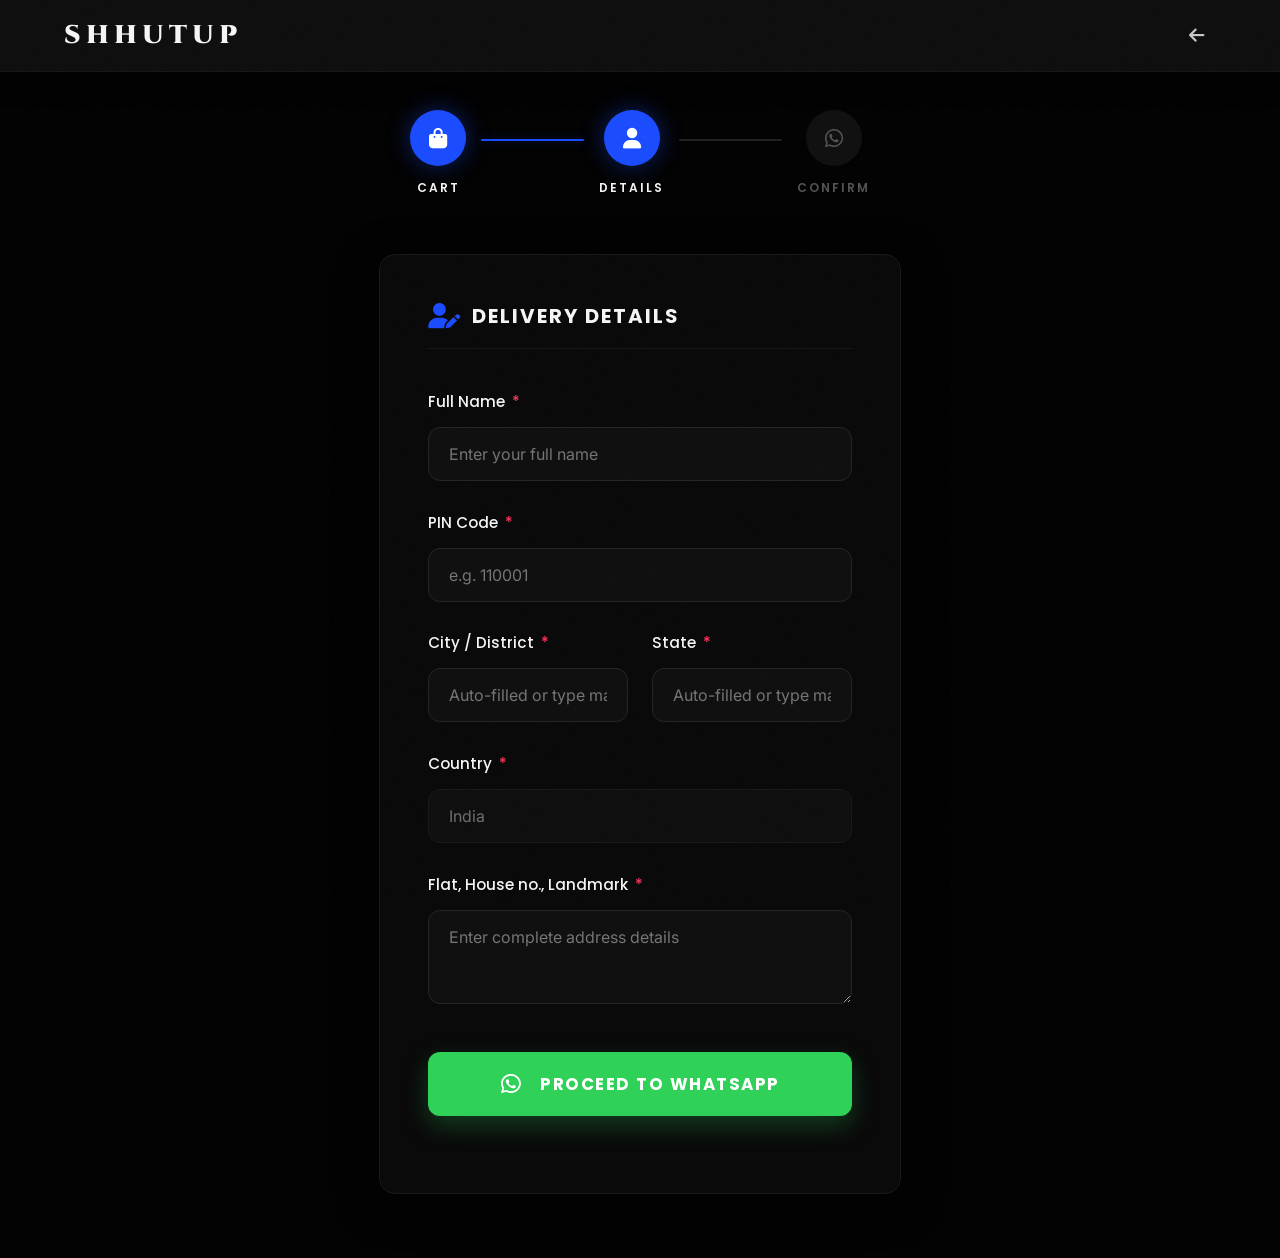
<file: checkout.html>
<!DOCTYPE html>
<html lang="en">
<head>
    <meta charset="UTF-8">
    <meta name="viewport" content="width=device-width, initial-scale=1.0">
    <title>SHHUTUP™ | Delivery Details</title>
    <link href="https://fonts.googleapis.com/css2?family=Cinzel:wght@500;700;900&family=Inter:wght@300;400;500&family=Montserrat:wght@600;700;800&family=Poppins:wght@400;500;600;700&display=swap" rel="stylesheet">
    <link rel="stylesheet" href="https://cdnjs.cloudflare.com/ajax/libs/font-awesome/6.4.0/css/all.min.css">
    <link rel="stylesheet" href="css/style.css">
    <style>
        /* Full Screen & Clean Body */
        body { background: var(--bg-main); color: var(--text-primary); }

        /* Premium 3-Step Progress Bar */
        .checkout-progress {
            display: flex;
            align-items: center;
            justify-content: center;
            gap: 15px;
            padding: 110px 20px 40px;
            max-width: 500px;
            margin: 0 auto;
        }

        .step {
            display: flex;
            flex-direction: column;
            align-items: center;
            gap: 12px;
            position: relative;
            z-index: 1;
        }

        .step-icon {
            width: 56px;
            height: 56px;
            border-radius: 50%;
            background: #111; /* Inactive Dark */
            display: flex;
            justify-content: center;
            align-items: center;
            font-size: 1.3rem;
            color: #555;
            transition: all 0.4s var(--ease-out-expo);
        }

        /* Active & Completed States */
        .step.active .step-icon, .step.completed .step-icon {
            background: var(--luxury-blue);
            color: #fff;
            box-shadow: 0 0 25px rgba(27, 77, 255, 0.4);
        }

        .step-label {
            font-family: var(--font-product);
            font-size: 0.75rem;
            font-weight: 600;
            letter-spacing: 2px;
            text-transform: uppercase;
            color: #555;
        }

        .step.active .step-label, .step.completed .step-label {
            color: var(--text-primary);
        }

        /* Connecting Lines */
        .step-line {
            flex: 1;
            height: 2px;
            background: #222;
            margin-bottom: 28px; /* Alignment fix for labels */
            position: relative;
            border-radius: 2px;
        }

        .step-line.active {
            background: var(--luxury-blue);
            box-shadow: 0 0 10px rgba(27, 77, 255, 0.4);
        }

               /* Full Screen Form Container */
        .checkout-section {
            padding: 0 clamp(1.5rem, 5vw, 5%) 4rem;
            max-width: 650px; /* PC के लिए थोड़ी कम चौड़ाई ताकि ज्यादा प्रीमियम लगे */
            margin: 0 auto;
        }

        .checkout-box {
            background: transparent; 
            border: none;
            box-shadow: none;
            padding: 0;
            border-radius: 16px;
            transition: all 0.3s ease;
        }

        /* PC (Desktop) Specific Styling */
        @media (min-width: 768px) {
            .checkout-section {
                padding-top: 1rem;
            }
            .checkout-box {
                background: #0a0a0a; /* PC पर हल्का डार्क कार्ड लुक */
                border: 1px solid #1a1a1a;
                box-shadow: 0 10px 40px rgba(0,0,0,0.5);
                padding: 3rem;
            }
        }


        /* Delivery Details Header */
        .form-header {
            display: flex;
            align-items: center;
            gap: 12px;
            margin-bottom: 2.5rem;
            border-bottom: 1px solid var(--border-color);
            padding-bottom: 1.2rem;
        }

        .form-header i {
            color: var(--luxury-blue);
            font-size: 1.6rem;
        }

        .form-header h2 {
            font-family: var(--font-product);
            font-size: 1.25rem;
            font-weight: 700;
            letter-spacing: 2px;
            margin: 0;
            color: var(--text-primary);
        }

        /* Input Fields Premium Styling */
        .form-group { margin-bottom: 1.8rem; position: relative; }
        
        .form-group label {
            display: block;
            font-family: var(--font-product);
            font-size: 0.95rem;
            color: var(--text-primary);
            margin-bottom: 12px;
            font-weight: 500;
        }

        .form-group label span {
            color: var(--danger); /* Red Asterisk */
            margin-left: 3px;
        }

        .form-control {
            width: 100%;
            background: #101010; /* Premium Dark Background */
            border: 1px solid #262626;
            color: #fff;
            padding: 16px 20px;
            border-radius: 12px;
            font-family: var(--font-body);
            font-size: 1rem;
            outline: none;
            transition: all 0.3s ease;
        }

        .form-control:focus {
            border-color: var(--luxury-blue);
            background: #141414;
            box-shadow: 0 0 0 3px rgba(27, 77, 255, 0.1);
        }

        .form-control:read-only {
            background: rgba(255,255,255,0.02);
            color: var(--text-dim);
            cursor: not-allowed;
            border-color: #1a1a1a;
        }

        .form-row { display: grid; grid-template-columns: 1fr 1fr; gap: 1.5rem; }
        
        /* API Messages */
        .api-loader { position: absolute; right: 20px; top: 52px; color: var(--luxury-blue); display: none; }
        .api-status { font-size: 0.8rem; margin-top: 10px; display: block; font-weight: 500;}
        .text-success { color: var(--success); }
        .text-danger { color: var(--danger); }
        .text-muted { color: var(--text-muted); }

        /* Mobile Optimizations */
        @media(max-width: 600px) { 
            .form-row { grid-template-columns: 1fr; gap: 0; }
            .checkout-progress { padding: 90px 10px 30px; gap: 8px;}
            .step-icon { width: 48px; height: 48px; font-size: 1.1rem;}
            .step-label { font-size: 0.65rem; }
            .checkout-section { padding: 0 1.2rem 4rem; }
        }
    </style>
</head>
<body>
    <nav class="navbar scrolled">
        <div class="nav-container">
            <a href="index.html" class="nav-logo">SHHUTUP</a>
            <button class="nav-btn" onclick="window.history.back()"><i class="fa-solid fa-arrow-left"></i></button>
        </div>
    </nav>

    <div class="checkout-progress">
        <div class="step completed">
            <div class="step-icon"><i class="fa-solid fa-bag-shopping"></i></div>
            <span class="step-label">CART</span>
        </div>
        
        <div class="step-line active"></div>
        
        <div class="step active">
            <div class="step-icon"><i class="fa-solid fa-user"></i></div>
            <span class="step-label">DETAILS</span>
        </div>
        
        <div class="step-line"></div>
        
        <div class="step">
            <div class="step-icon"><i class="fa-brands fa-whatsapp"></i></div>
            <span class="step-label">CONFIRM</span>
        </div>
    </div>

    <section class="checkout-section">
        <div class="checkout-box">
            
            <div class="form-header">
                <i class="fa-solid fa-user-pen"></i>
                <h2>DELIVERY DETAILS</h2>
            </div>

            <form id="checkout-form">
                <div class="form-group">
                    <label>Full Name <span>*</span></label>
                    <input type="text" id="c-name" class="form-control" required placeholder="Enter your full name">
                </div>
                
                <div class="form-group">
                    <label>PIN Code <span>*</span></label>
                    <input type="number" id="c-pincode" class="form-control" required placeholder="e.g. 110001">
                    <i class="fa-solid fa-circle-notch fa-spin api-loader" id="pin-loader"></i>
                    <span id="pin-msg" class="api-status"></span>
                </div>

                <div class="form-row">
                    <div class="form-group">
                        <label>City / District <span>*</span></label>
                        <input type="text" id="c-city" class="form-control" required placeholder="Auto-filled or type manually">
                    </div>
                    <div class="form-group">
                        <label>State <span>*</span></label>
                        <input type="text" id="c-state" class="form-control" required placeholder="Auto-filled or type manually">
                    </div>
                </div>

                <div class="form-group">
                    <label>Country <span>*</span></label>
                    <input type="text" id="c-country" class="form-control" value="India" required readonly>
                </div>

                <div class="form-group">
                    <label>Flat, House no., Landmark <span>*</span></label>
                    <textarea id="c-address" class="form-control" rows="3" required placeholder="Enter complete address details"></textarea>
                </div>

                <div class="form-group" style="margin-top: 2.5rem;">
                    <button type="submit" class="btn btn-whatsapp btn-block" style="padding: 1.2rem; font-size: 1.05rem; border-radius: 12px; box-shadow: 0 10px 25px rgba(48, 209, 88, 0.25);">
                        <i class="fa-brands fa-whatsapp" style="font-size: 1.4rem; margin-right: 8px;"></i> PROCEED TO WHATSAPP
                    </button>
                </div>
            </form>
        </div>
    </section>

    <script src="js/checkout.js"></script>
</body>
</html>
</file>
<file: css/style.css>
/* 
   =========================================
   SHHUTUP™ LUXURY WATCHES — PREMIUM STYLESHEET
   Apple-Level Design System v2.0
   =========================================
*/

/* --- CSS CUSTOM PROPERTIES (Premium Design Tokens) --- */
:root {
    /* Deep Dark Palette */
    --bg-main: #030303;
    --bg-sec: #0a0a0a;
    --bg-elevated: #111111;
    --card-bg: #141414;
    --card-bg-hover: #1a1a1a;
    --border-color: rgba(255, 255, 255, 0.06);
    --border-hover: rgba(255, 255, 255, 0.12);
    --border-glow: rgba(27, 77, 255, 0.25);

    /* Typography Colors */
    --text-primary: #f5f5f7;
    --text-secondary: #c7c7cc;
    --text-muted: #86868b;
    --text-dim: #6e6e73;

    /* Brand Colors */
    --luxury-blue: #1B4DFF;
    --royal-blue: #3366FF;
    --blue-glow: rgba(27, 77, 255, 0.4);
    --gold: #C9A96E;
    --gold-light: #D4B87A;
    --silver: #D1D1D6;
    --success: #30D158;
    --danger: #FF375F;
    --warm-white: #FAFAFA;

    /* Typography Stack */
    --font-heading: 'Cinzel', serif;
    --font-body: 'Inter', sans-serif;
    --font-product: 'Poppins', sans-serif;
    --font-number: 'Montserrat', sans-serif;

    /* Glassmorphism */
    --glass-bg: rgba(10, 10, 10, 0.72);
    --glass-bg-deep: rgba(5, 5, 5, 0.85);
    --glass-border: rgba(255, 255, 255, 0.04);
    --glass-border-light: rgba(255, 255, 255, 0.08);

    /* Shadows */
    --shadow-sm: 0 2px 8px rgba(0, 0, 0, 0.3);
    --shadow-md: 0 8px 32px rgba(0, 0, 0, 0.5);
    --shadow-lg: 0 16px 48px rgba(0, 0, 0, 0.6);
    --shadow-glow: 0 0 20px var(--blue-glow);
    --shadow-glow-lg: 0 0 40px var(--blue-glow);
    --shadow-gold: 0 0 20px rgba(201, 169, 110, 0.2);

    /* Transitions — Apple-caliber Easing */
    --ease-out-expo: cubic-bezier(0.16, 1, 0.3, 1);
    --ease-out-quart: cubic-bezier(0.25, 1, 0.5, 1);
    --ease-spring: cubic-bezier(0.34, 1.56, 0.64, 1);
    --ease-smooth: cubic-bezier(0.45, 0, 0.15, 1);
    --transition-fast: 0.2s var(--ease-out-quart);
    --transition-smooth: 0.5s var(--ease-out-expo);
    --transition-slow: 0.8s var(--ease-out-expo);
    --transition-spring: 0.6s var(--ease-spring);

    /* Layout */
    --max-width: 1400px;
    --section-padding: clamp(4rem, 8vw, 8rem) clamp(1.5rem, 5vw, 5%);
    --nav-height: 72px;
}

/* --- RESET & BASE --- */
*,
*::before,
*::after {
    margin: 0;
    padding: 0;
    box-sizing: border-box;
}

html {
    font-size: 16px;
    -webkit-text-size-adjust: 100%;
    scroll-behavior: smooth;
}

body {
    background-color: var(--bg-main);
    color: var(--text-primary);
    font-family: var(--font-body);
    line-height: 1.7;
    overflow-x: hidden;
    -webkit-font-smoothing: antialiased;
    -moz-osx-font-smoothing: grayscale;
    text-rendering: optimizeLegibility;
}

/* Film Grain Texture Overlay */
body::after {
    content: '';
    position: fixed;
    top: 0;
    left: 0;
    width: 100%;
    height: 100%;
    background-image: url("data:image/svg+xml,%3Csvg viewBox='0 0 256 256' xmlns='http://www.w3.org/2000/svg'%3E%3Cfilter id='noise'%3E%3CfeTurbulence type='fractalNoise' baseFrequency='0.9' numOctaves='4' stitchTiles='stitch'/%3E%3C/filter%3E%3Crect width='100%25' height='100%25' filter='url(%23noise)' opacity='0.025'/%3E%3C/svg%3E");
    pointer-events: none;
    z-index: 9998;
    opacity: 0.4;
}

/* Custom Scrollbar */
::-webkit-scrollbar {
    width: 6px;
}

::-webkit-scrollbar-track {
    background: var(--bg-main);
}

::-webkit-scrollbar-thumb {
    background: rgba(255, 255, 255, 0.1);
    border-radius: 3px;
}

::-webkit-scrollbar-thumb:hover {
    background: rgba(255, 255, 255, 0.2);
}

/* Selection */
::selection {
    background: var(--luxury-blue);
    color: #fff;
}

h1,
h2,
h3,
h4,
h5 {
    font-family: var(--font-heading);
    font-weight: 700;
    line-height: 1.15;
    letter-spacing: 0.02em;
}

a {
    text-decoration: none;
    color: inherit;
    transition: color var(--transition-fast);
}

ul {
    list-style: none;
}

img {
    max-width: 100%;
    height: auto;
    display: block;
}

button {
    cursor: pointer;
    border: none;
    background: none;
    font-family: inherit;
    outline: none;
    -webkit-tap-highlight-color: transparent;
}

.font-montserrat {
    font-family: var(--font-number);
}

/* --- UTILITIES --- */
.hidden {
    display: none !important;
}

.text-glow-blue {
    color: var(--text-primary);
    text-shadow: 0 0 20px var(--luxury-blue), 0 0 60px rgba(27, 77, 255, 0.3);
}

/* Scroll-triggered Reveal Animations */
.reveal {
    opacity: 0;
    transform: translateY(40px);
    transition: opacity 0.8s var(--ease-out-expo), transform 0.8s var(--ease-out-expo);
}

.reveal.revealed {
    opacity: 1;
    transform: translateY(0);
}

.reveal-delay-1 {
    transition-delay: 0.1s;
}

.reveal-delay-2 {
    transition-delay: 0.2s;
}

.reveal-delay-3 {
    transition-delay: 0.3s;
}

.reveal-delay-4 {
    transition-delay: 0.4s;
}

/* =========================================
   FULLSCREEN CINEMATIC PRELOADER
   ========================================= */
.preloader {
    position: fixed;
    top: 0;
    left: 0;
    width: 100%;
    height: 100vh;
    background: var(--bg-main);
    z-index: 99999;
    display: flex;
    flex-direction: column;
    justify-content: center;
    align-items: center;
    transition: clip-path 1.2s var(--ease-out-expo), opacity 0.5s ease 1s;
    clip-path: inset(0 0 0 0);
}

.preloader.done {
    clip-path: inset(0 0 100% 0);
    opacity: 0;
    pointer-events: none;
}

.preloader-content {
    text-align: center;
    position: relative;
}

.brand-logo-preload {
    font-size: clamp(2.5rem, 6vw, 4rem);
    letter-spacing: 12px;
    color: var(--text-primary);
    font-family: var(--font-heading);
    font-weight: 900;
    overflow: hidden;
}

.brand-logo-preload .char {
    display: inline-block;
    opacity: 0;
    transform: translateY(100%);
    animation: char-rise 0.6s var(--ease-out-expo) forwards;
}

.preload-counter {
    font-family: var(--font-number);
    font-size: 1rem;
    color: var(--text-dim);
    letter-spacing: 4px;
    margin-top: 2rem;
    font-weight: 300;
}

.preload-bar-track {
    width: 200px;
    height: 1px;
    background: rgba(255, 255, 255, 0.08);
    margin: 1.5rem auto 0;
    border-radius: 1px;
    overflow: hidden;
}

.preload-bar {
    width: 0;
    height: 100%;
    background: linear-gradient(90deg, var(--luxury-blue), var(--royal-blue));
    border-radius: 1px;
    transition: width 0.1s linear;
}

.tagline-preload {
    font-family: var(--font-body);
    font-size: 0.75rem;
    letter-spacing: 5px;
    color: var(--text-dim);
    text-transform: uppercase;
    margin-top: 1.5rem;
    opacity: 0;
    animation: fade-in 1s ease forwards 0.8s;
}

@keyframes char-rise {
    to {
        opacity: 1;
        transform: translateY(0);
    }
}

@keyframes fade-in {
    to {
        opacity: 1;
    }
}

/* =========================================
   RECENT ORDER TOAST (Social Proof)
   ========================================= */
.recent-order-toast {
    position: fixed;
    bottom: 100px;
    left: 24px;
    background: var(--glass-bg-deep);
    backdrop-filter: blur(20px);
    -webkit-backdrop-filter: blur(20px);
    border: 1px solid var(--glass-border-light);
    border-radius: 16px;
    padding: 14px 20px;
    display: flex;
    align-items: center;
    gap: 14px;
    z-index: 990;
    max-width: 340px;
    box-shadow: var(--shadow-md);
    transform: translateX(-120%);
    opacity: 0;
    transition: transform 0.6s var(--ease-out-expo), opacity 0.6s var(--ease-out-expo);
}

.recent-order-toast.show {
    transform: translateX(0);
    opacity: 1;
}

.toast-img-placeholder {
    font-size: 2rem;
    flex-shrink: 0;
}

.toast-info {
    flex: 1;
}

.toast-title {
    font-size: 0.7rem;
    color: var(--text-dim);
    text-transform: uppercase;
    letter-spacing: 1px;
    margin-bottom: 2px;
}

.toast-product {
    font-family: var(--font-product);
    font-weight: 600;
    font-size: 0.9rem;
    color: var(--text-primary);
}

.toast-time {
    font-size: 0.75rem;
    color: var(--text-muted);
    margin-top: 2px;
}

/* =========================================
   STICKY NAVBAR (Deep Glassmorphism)
   ========================================= */
.navbar {
    position: fixed;
    top: 0;
    width: 100%;
    height: var(--nav-height);
    z-index: 1000;
    background: #0F0F0F;
    transition: background 0.5s var(--ease-out-expo),
        box-shadow 0.5s var(--ease-out-expo),
        transform 0.4s var(--ease-out-expo);
}

.navbar.scrolled {
    background: #0F0F0F;
    backdrop-filter: blur(24px) saturate(180%);
    -webkit-backdrop-filter: blur(24px) saturate(180%);
    border-bottom: 1px solid var(--glass-border);
    box-shadow: 0 1px 30px rgba(0, 0, 0, 0.5);
}


.navbar.nav-hidden {
    transform: translateY(-100%);
}

.nav-container {
    display: flex;
    justify-content: space-between;
    align-items: center;
    max-width: var(--max-width);
    margin: 0 auto;
    padding: 0 clamp(1.5rem, 5vw, 5%);
    height: 100%;
}

.nav-logo {
    font-family: var(--font-heading);
    font-size: 1.6rem;
    font-weight: 900;
    letter-spacing: 5px;
    color: var(--text-primary);
    transition: opacity var(--transition-fast);
}

.nav-logo:hover {
    opacity: 0.7;
}

.nav-menu {
    display: flex;
    gap: 2.5rem;
    align-items: center;
}

.nav-link {
    font-size: 0.8rem;
    font-weight: 500;
    text-transform: uppercase;
    letter-spacing: 1.5px;
    color: var(--text-muted);
    position: relative;
    padding: 6px 0;
    transition: color 0.3s var(--ease-out-quart);
}

.nav-link::after {
    content: '';
    position: absolute;
    bottom: 0;
    left: 50%;
    transform: translateX(-50%) scaleX(0);
    width: 100%;
    height: 1.5px;
    background: linear-gradient(90deg, transparent, var(--luxury-blue), transparent);
    transition: transform 0.4s var(--ease-out-expo);
    transform-origin: center;
}

.nav-link:hover,
.nav-link.active {
    color: var(--text-primary);
}

.nav-link:hover::after,
.nav-link.active::after {
    transform: translateX(-50%) scaleX(1);
}

/* Hamburger Menu Button */
.hamburger-btn {
    display: none;
    flex-direction: column;
    justify-content: center;
    align-items: center;
    width: 40px;
    height: 40px;
    gap: 6px;
    cursor: pointer;
    z-index: 1002;
}

.hamburger-line {
    width: 24px;
    height: 1.5px;
    background: var(--text-primary);
    border-radius: 2px;
    transition: transform 0.4s var(--ease-out-expo), opacity 0.3s ease;
    transform-origin: center;
}

.hamburger-btn.active .hamburger-line:nth-child(1) {
    transform: translateY(7.5px) rotate(45deg);
}

.hamburger-btn.active .hamburger-line:nth-child(2) {
    opacity: 0;
    transform: scaleX(0);
}

.hamburger-btn.active .hamburger-line:nth-child(3) {
    transform: translateY(-7.5px) rotate(-45deg);
}

/* Nav Action Buttons */
.nav-actions {
    display: flex;
    gap: 0.5rem;
    align-items: center;
}

.nav-btn {
    color: var(--text-secondary);
    font-size: 1.1rem;
    position: relative;
    width: 40px;
    height: 40px;
    display: flex;
    justify-content: center;
    align-items: center;
    border-radius: 50%;
    transition: color var(--transition-fast), background var(--transition-fast);
}

.nav-btn:hover {
    color: var(--text-primary);
    background: rgba(255, 255, 255, 0.05);
}

.badge {
    position: absolute;
    top: 2px;
    right: 2px;
    background: var(--card-bg);
    border: 1px solid var(--border-color);
    color: var(--text-primary);
    font-family: var(--font-number);
    font-size: 0.65rem;
    font-weight: 600;
    width: 18px;
    height: 18px;
    border-radius: 50%;
    display: flex;
    justify-content: center;
    align-items: center;
}

.badge.bg-blue {
    background: var(--luxury-blue);
    border-color: var(--luxury-blue);
    color: #fff;
}

/* Search Overlay */
.search-overlay {
    position: absolute;
    top: 100%;
    left: 0;
    width: 100%;
    background: var(--glass-bg-deep);
    backdrop-filter: blur(20px);
    -webkit-backdrop-filter: blur(20px);
    border-bottom: 1px solid var(--glass-border);
    padding: 1.5rem clamp(1.5rem, 5vw, 5%);
    transform: translateY(-10px);
    opacity: 0;
    visibility: hidden;
    transition: transform 0.4s var(--ease-out-expo), opacity 0.4s var(--ease-out-expo), visibility 0.4s;
}

.search-overlay.active {
    transform: translateY(0);
    opacity: 1;
    visibility: visible;
}

.search-box {
    max-width: 600px;
    margin: 0 auto;
    display: flex;
    align-items: center;
    gap: 1rem;
    background: rgba(255, 255, 255, 0.04);
    border: 1px solid var(--border-color);
    border-radius: 12px;
    padding: 0 1.2rem;
    transition: border-color var(--transition-fast);
}

.search-box:focus-within {
    border-color: var(--luxury-blue);
    box-shadow: 0 0 0 3px rgba(27, 77, 255, 0.1);
}

#search-input {
    flex: 1;
    padding: 1rem 0;
    background: none;
    border: none;
    color: var(--text-primary);
    font-family: var(--font-body);
    font-size: 1rem;
    outline: none;
}

#search-input::placeholder {
    color: var(--text-dim);
    letter-spacing: 0.5px;
}

.search-close-btn {
    color: var(--text-muted);
    font-size: 1.2rem;
    padding: 8px;
    border-radius: 50%;
    transition: color var(--transition-fast), background var(--transition-fast);
}

.search-close-btn:hover {
    color: var(--text-primary);
    background: rgba(255, 255, 255, 0.05);
}

/* Mobile Menu Overlay */
.mobile-menu-overlay {
    position: fixed;
    top: 0;
    left: 0;
    width: 100%;
    height: 100vh;
    background: rgba(3, 3, 3, 0.95);
    backdrop-filter: blur(30px);
    -webkit-backdrop-filter: blur(30px);
    z-index: 999;
    display: flex;
    flex-direction: column;
    justify-content: center;
    align-items: center;
    gap: 0;
    opacity: 0;
    visibility: hidden;
    transition: opacity 0.5s var(--ease-out-expo), visibility 0.5s;
}

.mobile-menu-overlay.active {
    opacity: 1;
    visibility: visible;
}

.mobile-menu-overlay .mobile-nav-link {
    font-family: var(--font-heading);
    font-size: clamp(1.8rem, 5vw, 2.5rem);
    font-weight: 700;
    color: var(--text-secondary);
    letter-spacing: 3px;
    text-transform: uppercase;
    padding: 1rem 0;
    opacity: 0;
    transform: translateY(30px);
    transition: opacity 0.5s var(--ease-out-expo), transform 0.5s var(--ease-out-expo), color 0.3s;
}

.mobile-menu-overlay.active .mobile-nav-link {
    opacity: 1;
    transform: translateY(0);
}

.mobile-menu-overlay .mobile-nav-link:hover {
    color: var(--text-primary);
}

/* Stagger delays for mobile menu items */
.mobile-menu-overlay .mobile-nav-link:nth-child(1) {
    transition-delay: 0.05s;
}

.mobile-menu-overlay .mobile-nav-link:nth-child(2) {
    transition-delay: 0.1s;
}

.mobile-menu-overlay .mobile-nav-link:nth-child(3) {
    transition-delay: 0.15s;
}

.mobile-menu-overlay .mobile-nav-link:nth-child(4) {
    transition-delay: 0.2s;
}

.mobile-menu-overlay .mobile-nav-link:nth-child(5) {
    transition-delay: 0.25s;
}

/* =========================================
   HERO SECTION (Cinematic Parallax)
   ========================================= */
.hero-section {
    position: relative;
    min-height: 100vh;
    display: flex;
    align-items: center;
    overflow: hidden;
    padding: 0 clamp(1.5rem, 5vw, 5%);
    background: radial-gradient(ellipse at 20% 50%, rgba(27, 77, 255, 0.06) 0%, transparent 60%),
        radial-gradient(ellipse at 80% 50%, rgba(201, 169, 110, 0.03) 0%, transparent 50%),
        var(--bg-main);
}

/* Ambient Light Orbs */
.hero-section::before {
    content: '';
    position: absolute;
    top: 10%;
    left: 5%;
    width: 500px;
    height: 500px;
    background: radial-gradient(circle, rgba(27, 77, 255, 0.08) 0%, transparent 70%);
    border-radius: 50%;
    filter: blur(80px);
    animation: ambient-float 15s ease-in-out infinite alternate;
    pointer-events: none;
}

.hero-section::after {
    content: '';
    position: absolute;
    bottom: 10%;
    right: 10%;
    width: 400px;
    height: 400px;
    background: radial-gradient(circle, rgba(201, 169, 110, 0.05) 0%, transparent 70%);
    border-radius: 50%;
    filter: blur(60px);
    animation: ambient-float 12s ease-in-out infinite alternate-reverse;
    pointer-events: none;
}

@keyframes ambient-float {
    0% {
        transform: translate(0, 0) scale(1);
    }

    50% {
        transform: translate(30px, -20px) scale(1.1);
    }

    100% {
        transform: translate(-20px, 20px) scale(0.95);
    }
}

.mouse-glow {
    position: absolute;
    width: 500px;
    height: 500px;
    background: radial-gradient(circle, rgba(27, 77, 255, 0.1) 0%, transparent 70%);
    border-radius: 50%;
    pointer-events: none;
    z-index: 0;
    opacity: 0;
    transition: opacity 0.3s ease;
    will-change: transform;
}

.hero-container {
    display: flex;
    justify-content: space-between;
    align-items: center;
    max-width: var(--max-width);
    width: 100%;
    margin: 0 auto;
    position: relative;
    z-index: 1;
    gap: 4rem;
}

.hero-text-content {
    flex: 1;
    max-width: 580px;
}

.hero-sub {
    font-size: 0.8rem;
    letter-spacing: 5px;
    color: var(--gold);
    text-transform: uppercase;
    display: block;
    margin-bottom: 1.5rem;
    opacity: 0;
    transform: translateY(20px);
    animation: hero-fade-up 1s var(--ease-out-expo) forwards 0.3s;
}

.hero-heading {
    font-size: clamp(3rem, 6vw, 5rem);
    margin-bottom: 1.2rem;
    line-height: 1.05;
    letter-spacing: -0.01em;
    color: #ffffff;
    text-shadow: 0 0 10px rgba(255, 255, 255, 0.3);
    opacity: 0;
    transform: translateY(30px);

    animation: hero-fade-up 1s var(--ease-out-expo) forwards 0.5s;
}

.hero-tagline {
    font-size: clamp(1rem, 1.5vw, 1.2rem);
    color: var(--text-muted);
    margin-bottom: 2.5rem;
    font-weight: 300;
    letter-spacing: 0.5px;
    opacity: 0;
    transform: translateY(20px);
    animation: hero-fade-up 1s var(--ease-out-expo) forwards 0.7s;
}

.hero-cta-group {
    display: flex;
    gap: 1.2rem;
    margin-bottom: 3rem;
    flex-wrap: wrap;
    opacity: 0;
    transform: translateY(20px);
    animation: hero-fade-up 1s var(--ease-out-expo) forwards 0.9s;
}

@keyframes hero-fade-up {
    to {
        opacity: 1;
        transform: translateY(0);
    }
}

/* --- PREMIUM BUTTONS --- */
.btn {
    padding: 0.9rem 2.2rem;
    font-family: var(--font-product);
    font-weight: 600;
    text-transform: uppercase;
    letter-spacing: 1.5px;
    font-size: 0.82rem;
    display: inline-flex;
    align-items: center;
    justify-content: center;
    gap: 10px;
    border-radius: 8px;
    position: relative;
    overflow: hidden;
    isolation: isolate;
    transition: transform 0.4s var(--ease-out-expo),
        box-shadow 0.4s var(--ease-out-expo),
        background 0.3s ease;
}

.btn::before {
    content: '';
    position: absolute;
    inset: 0;
    background: linear-gradient(135deg, rgba(255, 255, 255, 0.1) 0%, transparent 50%);
    opacity: 0;
    transition: opacity 0.3s ease;
    z-index: -1;
}

.btn:hover::before {
    opacity: 1;
}

.btn:active {
    transform: scale(0.97) !important;
}

.btn-primary {
    background: var(--luxury-blue);
    color: #fff;
    box-shadow: 0 4px 15px rgba(27, 77, 255, 0.3);
}

.btn-primary:hover {
    transform: translateY(-2px);
    box-shadow: 0 8px 30px rgba(27, 77, 255, 0.45);
}

.btn-secondary {
    background: transparent;
    color: var(--text-primary);
    border: 1px solid var(--border-hover);
}

.btn-secondary:hover {
    border-color: var(--text-muted);
    background: rgba(255, 255, 255, 0.03);
    transform: translateY(-2px);
}

.btn-whatsapp {
    background: var(--success);
    color: #fff;
    border-radius: 8px;
    font-weight: 700;
}

.btn-whatsapp:hover {
    background: #34D85C;
    box-shadow: 0 8px 25px rgba(48, 209, 88, 0.35);
    transform: translateY(-2px);
}

.btn-block {
    width: 100%;
}

/* Live Visitor Counter */
.live-counter {
    display: inline-flex;
    align-items: center;
    gap: 10px;
    padding: 10px 20px;
    background: rgba(255, 255, 255, 0.03);
    border: 1px solid var(--border-color);
    border-radius: 100px;
    opacity: 0;
    transform: translateY(20px);
    animation: hero-fade-up 1s var(--ease-out-expo) forwards 1.1s;
}

.pulse-dot {
    width: 8px;
    height: 8px;
    background: var(--success);
    border-radius: 50%;
    position: relative;
}

.pulse-dot::after {
    content: '';
    position: absolute;
    inset: -3px;
    border-radius: 50%;
    border: 1.5px solid var(--success);
    animation: pulse-ring 2s var(--ease-out-expo) infinite;
}

@keyframes pulse-ring {
    0% {
        transform: scale(1);
        opacity: 0.6;
    }

    100% {
        transform: scale(2);
        opacity: 0;
    }
}

.counter-text {
    font-size: 0.8rem;
    color: var(--text-dim);
}

/* Hero Visual / Watch Display */
.hero-visual-content {
    flex: 1;
    position: relative;
    display: flex;
    justify-content: center;
    align-items: center;
    height: 600px;
    perspective: 1200px;
}

.aurora-glow {
    position: absolute;
    width: 400px;
    height: 400px;
    background: radial-gradient(circle,
            rgba(27, 77, 255, 0.15) 0%,
            rgba(27, 77, 255, 0.05) 40%,
            transparent 70%);
    filter: blur(50px);
    border-radius: 50%;
    animation: aurora-pulse 8s ease-in-out infinite alternate;
}

.luxury-pedestal {
    position: absolute;
    bottom: 12%;
    width: 300px;
    height: 40px;
    background: radial-gradient(ellipse at center,
            rgba(27, 77, 255, 0.85) 0%,
            transparent 75%);
    border-radius: 50%;
    transform: rotateX(75deg);
    z-index: 1;
    filter: blur(4px);
    box-shadow: 0 0 40px rgba(27, 77, 255, 0.6);
}

.floating-watch-wrapper {
    position: relative;
    z-index: 2;
    transform-style: preserve-3d;
    will-change: transform;
    animation: float-3d 6s ease-in-out infinite;
}

.floating-watch {
    max-width: 380px;
    height: auto;
    filter: drop-shadow(0 30px 40px rgba(0, 0, 0, 0.8)) drop-shadow(0 0 60px rgba(27, 77, 255, 0.1));
    transition: filter 0.5s ease;
}

.glass-tag {
    position: absolute;
    background: var(--glass-bg-deep);
    border: 1px solid var(--glass-border-light);
    backdrop-filter: blur(12px);
    -webkit-backdrop-filter: blur(12px);
    padding: 8px 18px;
    border-radius: 100px;
    font-size: 0.7rem;
    color: var(--text-secondary);
    font-weight: 500;
    letter-spacing: 1.5px;
    text-transform: uppercase;
    z-index: 3;
    box-shadow: var(--shadow-sm);
}

.tag-left {
    top: 28%;
    left: 5%;
    animation: tag-float 6s ease-in-out infinite;
}

.tag-right {
    bottom: 28%;
    right: 5%;
    animation: tag-float 5s ease-in-out infinite 1.5s;
}

@keyframes aurora-pulse {
    0% {
        transform: scale(1);
        opacity: 0.6;
    }

    100% {
        transform: scale(1.15);
        opacity: 1;
    }
}

@keyframes float-3d {

    0%,
    100% {
        transform: translateY(0);
    }

    50% {
        transform: translateY(-12px);
    }
}

@keyframes tag-float {

    0%,
    100% {
        transform: translateY(0);
    }

    50% {
        transform: translateY(-15px);
    }
}

/* =========================================
   SECTIONS COMMON
   ========================================= */
section {
    padding: var(--section-padding);
    position: relative;
}

.section-header {
    text-align: center;
    margin-bottom: clamp(2.5rem, 5vw, 4rem);
}

.section-tag {
    font-size: 0.75rem;
    letter-spacing: 4px;
    color: var(--luxury-blue);
    text-transform: uppercase;
    display: block;
    margin-bottom: 12px;
    font-weight: 500;
}

.section-title {
    font-size: clamp(1.8rem, 4vw, 2.8rem);
    text-transform: uppercase;
    letter-spacing: 2px;
    background: linear-gradient(135deg, var(--text-primary) 0%, var(--text-secondary) 100%);
    -webkit-background-clip: text;
    -webkit-text-fill-color: transparent;
    background-clip: text;
}

/* =========================================
   COLLECTION TABS
   ========================================= */
.collections-section {
    padding-bottom: 2rem;
}

.collection-tabs {
    display: flex;
    justify-content: center;
    gap: 0.8rem;
    flex-wrap: wrap;
    padding: 0 1rem;
}

.tab-btn {
    padding: 0.7rem 1.8rem;
    font-family: var(--font-product);
    font-size: 0.78rem;
    font-weight: 500;
    text-transform: uppercase;
    letter-spacing: 1px;
    color: var(--text-muted);
    background: transparent;
    border: 1px solid var(--border-color);
    border-radius: 100px;
    transition: all 0.4s var(--ease-out-expo);
}

.tab-btn:hover {
    color: var(--text-primary);
    border-color: var(--border-hover);
    background: rgba(255, 255, 255, 0.03);
}

.tab-btn.active {
    color: #fff;
    background: var(--luxury-blue);
    border-color: var(--luxury-blue);
    box-shadow: 0 4px 15px rgba(27, 77, 255, 0.3);
}

/* =========================================
   PRODUCT GRID & CARDS (Premium 3D)
   ========================================= */
.products-section {
    background: linear-gradient(180deg, var(--bg-sec) 0%, var(--bg-main) 100%);
}

.products-container {
    max-width: var(--max-width);
    margin: 0 auto;
}

.product-grid {
    display: grid;
    grid-template-columns: repeat(4, 1fr);
    gap: 1.5rem;
    max-width: var(--max-width);
    margin: 0 auto;
}

.product-card {
    background: var(--card-bg);
    border: 1px solid var(--border-color);
    border-radius: 16px;
    padding: 1.5rem;
    position: relative;
    display: flex;
    flex-direction: column;
    justify-content: space-between;
    transform-style: preserve-3d;
    transform: perspective(1000px);
    transition: transform 0.5s var(--ease-out-expo),
        border-color 0.4s ease,
        box-shadow 0.4s ease;
    overflow: hidden;
}

.product-card::before {
    content: '';
    position: absolute;
    inset: 0;
    border-radius: 16px;
    background: linear-gradient(135deg, rgba(27, 77, 255, 0.05) 0%, transparent 50%);
    opacity: 0;
    transition: opacity 0.4s ease;
    pointer-events: none;
}

.product-card:hover {
    transform: translateY(-6px);
    border-color: var(--border-glow);
    box-shadow: 0 20px 40px rgba(0, 0, 0, 0.4),
        0 0 0 1px rgba(27, 77, 255, 0.1);
}

.product-card:hover::before {
    opacity: 1;
}

.product-badge {
    position: absolute;
    top: 16px;
    left: 16px;
    background: var(--text-primary);
    color: var(--bg-main);
    font-size: 0.65rem;
    font-weight: 700;
    font-family: var(--font-product);
    padding: 4px 12px;
    border-radius: 4px;
    text-transform: uppercase;
    letter-spacing: 1px;
    z-index: 2;
}

.product-image-wrapper {
    height: 240px;
    display: flex;
    justify-content: center;
    align-items: center;
    margin-bottom: 1.2rem;
    border-radius: 10px;
    overflow: hidden;
    position: relative;
}

.product-image {
    max-width: 100%;
    max-height: 100%;
    object-fit: contain;
    transition: transform 0.6s var(--ease-out-expo);
    transform: translateZ(20px);
}

.product-card:hover .product-image {
    transform: scale(1.08) translateZ(30px);
}

.product-info {
    text-align: left;
}

.product-title {
    font-family: var(--font-product);
    font-size: 1rem;
    font-weight: 600;
    margin-bottom: 8px;
    color: var(--text-primary);
    line-height: 1.4;
    transition: color 0.3s ease;
}

.product-title:hover {
    color: var(--royal-blue);
}

.product-price-row {
    display: flex;
    align-items: center;
    gap: 8px;
    margin-bottom: 1.2rem;
    font-family: var(--font-number);
    flex-wrap: wrap;
}

.price-current {
    font-size: 1.15rem;
    font-weight: 700;
    color: var(--text-primary);
}

.price-mrp {
    font-size: 0.85rem;
    color: var(--text-dim);
    text-decoration: line-through;
}

.discount-text {
    font-size: 0.75rem;
    color: var(--success);
    font-weight: 600;
}

.product-actions {
    display: flex;
    gap: 8px;
}

.btn-add-cart {
    flex: 1;
    padding: 0.75rem;
    background: transparent;
    border: 1px solid var(--border-color);
    color: var(--text-primary);
    font-family: var(--font-product);
    text-transform: uppercase;
    font-size: 0.75rem;
    font-weight: 600;
    letter-spacing: 0.5px;
    border-radius: 8px;
    transition: all 0.3s var(--ease-out-expo);
    position: relative;
    overflow: hidden;
}

.btn-add-cart:hover {
    background: var(--text-primary);
    color: var(--bg-main);
    border-color: var(--text-primary);
}

.btn-add-cart.added {
    background: var(--success);
    border-color: var(--success);
    color: #fff;
}

.btn-quick-wishlist {
    width: 42px;
    height: 42px;
    flex-shrink: 0;
    border: 1px solid var(--border-color);
    border-radius: 8px;
    display: flex;
    justify-content: center;
    align-items: center;
    color: var(--text-dim);
    font-size: 1rem;
    transition: all 0.3s var(--ease-out-expo);
}

.btn-quick-wishlist:hover {
    color: var(--danger);
    border-color: var(--danger);
    background: rgba(255, 55, 95, 0.05);
}

.btn-quick-wishlist.active {
    color: var(--danger);
    border-color: var(--danger);
}

/* Skeleton Loading */
.product-skeleton-card {
    background: var(--card-bg);
    height: 420px;
    border: 1px solid var(--border-color);
    border-radius: 16px;
    position: relative;
    overflow: hidden;
}

.product-skeleton-card::after {
    content: '';
    position: absolute;
    inset: 0;
    background: linear-gradient(90deg, transparent, rgba(255, 255, 255, 0.03), transparent);
    transform: translateX(-100%);
    animation: shimmer 2s infinite;
}

/* =========================================
   WHY SHHUTUP SECTION (Glass Cards)
   ========================================= */
.why-section {
    background: var(--bg-main);
}

.benefits-grid {
    display: grid;
    grid-template-columns: repeat(4, 1fr);
    gap: 1.5rem;
    max-width: var(--max-width);
    margin: 0 auto;
}

.benefit-card {
    background: var(--card-bg);
    border: 1px solid var(--border-color);
    border-radius: 16px;
    padding: 2.5rem 2rem;
    text-align: center;
    transition: transform 0.5s var(--ease-out-expo),
        border-color 0.4s ease,
        box-shadow 0.4s ease;
    position: relative;
    overflow: hidden;
}

.benefit-card::before {
    content: '';
    position: absolute;
    top: 0;
    left: 0;
    right: 0;
    height: 2px;
    background: linear-gradient(90deg, transparent, var(--luxury-blue), transparent);
    opacity: 0;
    transition: opacity 0.4s ease;
}

.benefit-card:hover {
    transform: translateY(-5px);
    border-color: var(--border-glow);
    box-shadow: var(--shadow-md);
}

.benefit-card:hover::before {
    opacity: 1;
}

.benefit-icon {
    width: 60px;
    height: 60px;
    margin: 0 auto 1.5rem;
    display: flex;
    justify-content: center;
    align-items: center;
    font-size: 1.5rem;
    color: var(--luxury-blue);
    background: rgba(27, 77, 255, 0.08);
    border-radius: 16px;
    transition: transform 0.4s var(--ease-spring);
}

.benefit-card:hover .benefit-icon {
    transform: scale(1.1) rotate(-5deg);
}

.benefit-card h3 {
    font-family: var(--font-product);
    font-size: 1.1rem;
    font-weight: 600;
    margin-bottom: 0.8rem;
}

.benefit-card p {
    font-size: 0.9rem;
    color: var(--text-muted);
    line-height: 1.6;
}

/* =========================================
   LIFESTYLE GALLERY
   ========================================= */
.gallery-section {
    padding: 2rem clamp(1.5rem, 5vw, 5%);
}

.gallery-grid {
    display: grid;
    grid-template-columns: 2fr 1fr 1fr;
    gap: 1rem;
    max-width: var(--max-width);
    margin: 0 auto;
}

.gallery-item {
    position: relative;
    border-radius: 16px;
    overflow: hidden;
    height: 350px;
    cursor: pointer;
}

.gallery-item.large {
    grid-row: span 2;
    height: 100%;
    min-height: 600px;
}

.gallery-bg-placeholder {
    width: 100%;
    height: 100%;
    background-size: cover;
    background-position: center;
    transition: transform 0.8s var(--ease-out-expo);
}


.gallery-item:hover .gallery-bg-placeholder {
    transform: scale(1.05);
}

.gallery-overlay {
    position: absolute;
    inset: 0;
    background: linear-gradient(180deg, transparent 40%, rgba(3, 3, 3, 0.85) 100%);
    display: flex;
    align-items: flex-end;
    padding: 2rem;
    z-index: 1;
}

.gallery-overlay span {
    font-family: var(--font-heading);
    font-size: clamp(1rem, 2vw, 1.3rem);
    letter-spacing: 3px;
    text-transform: uppercase;
    color: var(--text-primary);
    transform: translateY(10px);
    opacity: 0.8;
    transition: transform 0.5s var(--ease-out-expo), opacity 0.5s ease;
}

.gallery-item:hover .gallery-overlay span {
    transform: translateY(0);
    opacity: 1;
}

/* =========================================
   CUSTOMER REVIEWS (Carousel)
   ========================================= */
.reviews-section {
    background: var(--bg-sec);
    overflow: hidden;
}

.reviews-container {
    display: flex;
    gap: 1.5rem;
    max-width: var(--max-width);
    margin: 0 auto;
    overflow-x: auto;
    scroll-snap-type: x mandatory;
    scrollbar-width: none;
    padding-bottom: 1rem;
    cursor: grab;
}

.reviews-container::-webkit-scrollbar {
    display: none;
}

.reviews-container:active {
    cursor: grabbing;
}

.review-card {
    flex-shrink: 0;
    width: min(400px, 85vw);
    scroll-snap-align: start;
    background: var(--card-bg);
    border: 1px solid var(--border-color);
    border-radius: 16px;
    padding: 2rem;
    transition: transform 0.4s var(--ease-out-expo), border-color 0.4s ease;
}

.review-card:hover {
    transform: translateY(-4px);
    border-color: var(--border-hover);
}

.review-stars {
    font-size: 0.9rem;
    margin-bottom: 1rem;
    letter-spacing: 2px;
}

.review-text {
    font-size: 0.95rem;
    color: var(--text-secondary);
    line-height: 1.7;
    margin-bottom: 1.5rem;
    font-style: italic;
}

.review-user {
    display: flex;
    justify-content: space-between;
    align-items: center;
    flex-wrap: wrap;
    gap: 8px;
}

.user-name {
    font-family: var(--font-product);
    font-weight: 600;
    font-size: 0.95rem;
}

.verified-badge {
    font-size: 0.75rem;
    color: var(--success);
    display: flex;
    align-items: center;
    gap: 5px;
}

/* =========================================
   FAQ ACCORDION (Smooth Transitions)
   ========================================= */
.faq-section {
    background: var(--bg-main);
}

.faq-accordion {
    max-width: 750px;
    margin: 0 auto;
    display: flex;
    flex-direction: column;
    gap: 0;
}

.faq-item {
    border-bottom: 1px solid var(--border-color);
    overflow: hidden;
}

.faq-question {
    width: 100%;
    display: flex;
    justify-content: space-between;
    align-items: center;
    padding: 1.5rem 0;
    font-family: var(--font-product);
    font-size: 1rem;
    font-weight: 500;
    color: var(--text-primary);
    text-align: left;
    transition: color 0.3s ease;
}

.faq-question:hover {
    color: var(--royal-blue);
}

.faq-question i {
    font-size: 0.8rem;
    color: var(--text-dim);
    transition: transform 0.5s var(--ease-out-expo), color 0.3s ease;
    flex-shrink: 0;
    margin-left: 1rem;
}

.faq-item.active .faq-question i {
    transform: rotate(180deg);
    color: var(--luxury-blue);
}

.faq-answer {
    max-height: 0;
    overflow: hidden;
    transition: max-height 0.5s var(--ease-out-expo),
        padding 0.5s var(--ease-out-expo),
        opacity 0.4s ease;
    opacity: 0;
}

.faq-item.active .faq-answer {
    max-height: 300px;
    opacity: 1;
    padding-bottom: 1.5rem;
}

.faq-answer p {
    color: var(--text-muted);
    font-size: 0.95rem;
    line-height: 1.7;
}

/* =========================================
   NEWSLETTER SECTION
   ========================================= */
.newsletter-section {
    background: linear-gradient(180deg, var(--bg-main) 0%, var(--bg-sec) 100%);
    text-align: center;
}

.newsletter-container {
    max-width: 550px;
    margin: 0 auto;
}

.newsletter-container h2 {
    font-size: clamp(1.5rem, 3vw, 2rem);
    margin-bottom: 0.8rem;
}

.newsletter-container p {
    color: var(--text-muted);
    font-size: 0.95rem;
    margin-bottom: 2rem;
}

.newsletter-form {
    display: flex;
    gap: 0;
    background: var(--card-bg);
    border: 1px solid var(--border-color);
    border-radius: 12px;
    padding: 5px;
    transition: border-color 0.3s ease;
}

.newsletter-form:focus-within {
    border-color: var(--luxury-blue);
    box-shadow: 0 0 0 3px rgba(27, 77, 255, 0.1);
}

.newsletter-form input {
    flex: 1;
    padding: 0.9rem 1.2rem;
    background: none;
    border: none;
    color: var(--text-primary);
    font-family: var(--font-body);
    font-size: 0.9rem;
    outline: none;
}

.newsletter-form input::placeholder {
    color: var(--text-dim);
}

.newsletter-form button {
    padding: 0.9rem 1.5rem;
    background: var(--luxury-blue);
    color: #fff;
    border: none;
    border-radius: 8px;
    font-family: var(--font-product);
    font-weight: 600;
    font-size: 0.8rem;
    letter-spacing: 1px;
    text-transform: uppercase;
    cursor: pointer;
    transition: background 0.3s ease;
    white-space: nowrap;
}

.newsletter-form button:hover {
    background: var(--royal-blue);
}

/* =========================================
   FOOTER (Premium Layout)
   ========================================= */
.footer {
    background: var(--bg-sec);
    padding: 4rem clamp(1.5rem, 5vw, 5%) 2rem;
    border-top: 1px solid var(--border-color);
}

.footer-container {
    display: grid;
    grid-template-columns: 1.5fr 1fr 1fr;
    gap: 3rem;
    max-width: var(--max-width);
    margin: 0 auto;
}

.footer-brand h2 {
    font-family: var(--font-heading);
    font-size: 1.6rem;
    letter-spacing: 4px;
    margin-bottom: 10px;
}

.footer-brand p {
    color: var(--text-muted);
    margin-bottom: 1.5rem;
    font-size: 0.9rem;
}

.social-links {
    display: flex;
    gap: 12px;
}

.social-links a {
    width: 42px;
    height: 42px;
    display: flex;
    justify-content: center;
    align-items: center;
    border: 1px solid var(--border-color);
    border-radius: 10px;
    color: var(--text-muted);
    font-size: 1.2rem;
    transition: all 0.3s var(--ease-out-expo);
}

.social-links a:hover {
    color: var(--text-primary);
    border-color: var(--border-hover);
    background: rgba(255, 255, 255, 0.03);
    transform: translateY(-3px);
}

.footer-links h3 {
    font-family: var(--font-product);
    font-size: 0.85rem;
    font-weight: 600;
    text-transform: uppercase;
    letter-spacing: 2px;
    margin-bottom: 1.5rem;
    color: var(--gold);
}

.footer-links ul li {
    margin-bottom: 0.8rem;
}

.footer-links a {
    color: var(--text-muted);
    font-size: 0.9rem;
    transition: color 0.3s ease, padding-left 0.3s var(--ease-out-expo);
}

.footer-links a:hover {
    color: var(--text-primary);
    padding-left: 5px;
}

.footer-bottom {
    text-align: center;
    padding-top: 2.5rem;
    margin-top: 2.5rem;
    border-top: 1px solid var(--border-color);
    color: var(--text-dim);
    font-size: 0.78rem;
    letter-spacing: 0.5px;
}

/* =========================================
   CART / WISHLIST DRAWER (Premium Panel)
   ========================================= */
.cart-drawer {
    position: fixed;
    top: 0;
    right: 0;
    width: 100%;
    height: 100vh;
    z-index: 10000;
    pointer-events: none;
    display: flex;
    justify-content: flex-end;
}

.cart-drawer.active {
    pointer-events: auto;
}

.cart-drawer-overlay {
    position: absolute;
    inset: 0;
    background: rgba(0, 0, 0, 0.6);
    backdrop-filter: blur(8px);
    -webkit-backdrop-filter: blur(8px);
    opacity: 0;
    transition: opacity 0.4s var(--ease-out-expo);
}

.cart-drawer.active .cart-drawer-overlay {
    opacity: 1;
}

.cart-content-panel {
    width: 440px;
    max-width: 100%;
    height: 100%;
    background: var(--bg-elevated);
    border-left: 1px solid var(--border-color);
    position: relative;
    display: flex;
    flex-direction: column;
    transform: translateX(100%);
    transition: transform 0.5s var(--ease-out-expo);
    z-index: 2;
}

.cart-drawer.active .cart-content-panel {
    transform: translateX(0);
}

.cart-header {
    padding: 1.5rem;
    border-bottom: 1px solid var(--border-color);
    display: flex;
    justify-content: space-between;
    align-items: center;
    flex-shrink: 0;
}

.cart-header h2 {
    font-family: var(--font-product);
    font-size: 0.9rem;
    letter-spacing: 2px;
    font-weight: 600;
}

.cart-close-btn {
    font-size: 1.3rem;
    color: var(--text-muted);
    width: 36px;
    height: 36px;
    display: flex;
    justify-content: center;
    align-items: center;
    border-radius: 8px;
    transition: all var(--transition-fast);
}

.cart-close-btn:hover {
    color: var(--text-primary);
    background: rgba(255, 255, 255, 0.05);
}

.cart-items-list {
    flex: 1;
    overflow-y: auto;
    padding: 1.5rem;
    scrollbar-width: thin;
    scrollbar-color: rgba(255, 255, 255, 0.1) transparent;
}

.empty-cart-message {
    text-align: center;
    color: var(--text-dim);
    font-style: italic;
    margin-top: 4rem;
    font-size: 0.95rem;
}

/* Cart Item Styling */
.cart-item {
    display: flex;
    gap: 14px;
    margin-bottom: 1.2rem;
    padding-bottom: 1.2rem;
    border-bottom: 1px solid var(--border-color);
    animation: fade-slide-in 0.4s var(--ease-out-expo);
}

@keyframes fade-slide-in {
    from {
        opacity: 0;
        transform: translateX(20px);
    }

    to {
        opacity: 1;
        transform: translateX(0);
    }
}

.cart-item-img {
    width: 70px;
    height: 70px;
    object-fit: contain;
    background: var(--bg-main);
    border-radius: 10px;
    padding: 6px;
    flex-shrink: 0;
}

.cart-item-info {
    flex: 1;
}

.cart-item-name {
    font-family: var(--font-product);
    font-size: 0.88rem;
    font-weight: 500;
    margin-bottom: 6px;
    color: var(--text-primary);
}

.cart-item-meta {
    display: flex;
    justify-content: space-between;
    align-items: center;
}

.cart-item-price {
    font-family: var(--font-number);
    color: var(--gold);
    font-weight: 600;
    font-size: 0.9rem;
}

.cart-item-actions {
    display: flex;
    align-items: center;
    gap: 8px;
}

.cart-wishlist-btn {
    color: var(--danger);
    background: none;
    border: none;
    font-size: 1rem;
    cursor: pointer;
    transition: transform 0.3s var(--ease-spring);
    padding: 4px;
}

.cart-wishlist-btn:hover {
    transform: scale(1.2);
}

.quantity-stepper {
    display: flex;
    align-items: center;
    gap: 0;
    background: var(--bg-main);
    border-radius: 8px;
    border: 1px solid var(--border-color);
    overflow: hidden;
}

.quantity-stepper button {
    width: 30px;
    height: 30px;
    color: var(--text-secondary);
    font-size: 0.9rem;
    display: flex;
    justify-content: center;
    align-items: center;
    transition: background 0.2s ease;
}

.quantity-stepper button:hover {
    background: rgba(255, 255, 255, 0.05);
}

.quantity-stepper span {
    font-family: var(--font-number);
    font-size: 0.8rem;
    min-width: 28px;
    text-align: center;
    font-weight: 600;
}

/* Cart Footer */
.cart-footer {
    padding: 1.5rem;
    background: var(--card-bg);
    border-top: 1px solid var(--border-color);
    flex-shrink: 0;
}

.cart-subtotal-row {
    display: flex;
    justify-content: space-between;
    font-size: 1.1rem;
    font-weight: 700;
    margin-bottom: 1rem;
}

.coupon-section {
    display: flex;
    gap: 8px;
    margin-bottom: 1rem;
}

.coupon-section input {
    flex: 1;
    padding: 0.7rem 1rem;
    background: var(--bg-main);
    border: 1px solid var(--border-color);
    border-radius: 8px;
    color: var(--text-primary);
    font-family: var(--font-product);
    font-size: 0.78rem;
    letter-spacing: 1px;
    outline: none;
    transition: border-color 0.3s ease;
}

.coupon-section input:focus {
    border-color: var(--luxury-blue);
}

.coupon-section input::placeholder {
    color: var(--text-dim);
}

.coupon-section button {
    padding: 0.7rem 1.2rem;
    background: rgba(255, 255, 255, 0.05);
    border: 1px solid var(--border-color);
    border-radius: 8px;
    color: var(--text-primary);
    font-family: var(--font-product);
    font-size: 0.75rem;
    font-weight: 600;
    letter-spacing: 1px;
    cursor: pointer;
    transition: all 0.3s ease;
}

.coupon-section button:hover {
    background: var(--luxury-blue);
    border-color: var(--luxury-blue);
}

.shipping-note {
    font-size: 0.78rem;
    color: var(--success);
    text-align: center;
    margin-bottom: 1rem;
    display: flex;
    align-items: center;
    justify-content: center;
    gap: 6px;
}

/* =========================================
   WHATSAPP FLOATING BUTTON (CUSTOM ICON - FIXED)
   ========================================= */
.whatsapp-floating-btn {
    position: fixed;
    bottom: 30px;
    right: 30px;
    z-index: 990;
    text-decoration: none;
    transition: transform 0.4s ease;
    /* Width और Height हटा दिया गया है ताकि बॉक्स आइकन के बराबर ही रहे */
    display: inline-block; 
}

/* वाइट बैकग्राउंड को परफेक्टली फोन के पीछे सेट करना */
.whatsapp-floating-btn::before {
    content: '';
    position: absolute;
    /* आइकन की पूंछ (tail) की वजह से इसे थोड़ा ऊपर और दाएं खिसकाया गया है */
    top: 48%; 
    left: 52%; 
    transform: translate(-50%, -50%);
    width: 56px; /* फोन के आइकन को कवर करने के लिए सटीक साइज़ */
    height: 56px;
    background: #025604;
    border-radius: 50%;
    z-index: 1;
}

.whatsapp-floating-btn i {
    font-size: 4.2rem;
    color: #025604;
    -webkit-text-stroke: 2px #ffffff;
    filter: drop-shadow(0 4px 10px rgba(0, 0, 0, 0.6));
    transition: all 0.3s ease;
    position: relative;
    z-index: 2;
}

.whatsapp-floating-btn:hover {
    transform: scale(1.1);
}

.whatsapp-floating-btn:hover i {
    filter: drop-shadow(0 4px 15px rgba(255, 255, 255, 0.4));
}



/* Back to Top Button */
.back-to-top {
    position: fixed;
    bottom: 100px;
    right: 30px;
    width: 42px;
    height: 42px;
    background: var(--glass-bg-deep);
    backdrop-filter: blur(12px);
    -webkit-backdrop-filter: blur(12px);
    border: 1px solid var(--glass-border-light);
    border-radius: 50%;
    color: var(--text-secondary);
    font-size: 1rem;
    display: flex;
    justify-content: center;
    align-items: center;
    z-index: 989;
    opacity: 0;
    visibility: hidden;
    transform: translateY(10px);
    transition: all 0.4s var(--ease-out-expo);
    cursor: pointer;
}

.back-to-top.visible {
    opacity: 1;
    visibility: visible;
    transform: translateY(0);
}

.back-to-top:hover {
    background: var(--luxury-blue);
    border-color: var(--luxury-blue);
    color: #fff;
    transform: translateY(-3px);
}

/* Mobile Sticky Bottom */
.sticky-mobile-action {
    display: none;
}

/* =========================================
   KEYFRAMES
   ========================================= */
@keyframes shimmer {
    100% {
        transform: translateX(100%);
    }
}

@keyframes pulse-glow {

    0%,
    100% {
        opacity: 1;
        text-shadow: 0 0 10px var(--luxury-blue);
    }

    50% {
        opacity: 0.5;
        text-shadow: 0 0 30px var(--royal-blue);
    }
}

@keyframes load-bar {
    0% {
        width: 0;
    }

    100% {
        width: 100%;
    }
}

@keyframes fade-up {
    from {
        opacity: 0;
        transform: translateY(30px);
    }

    to {
        opacity: 1;
        transform: translateY(0);
    }
}

/* =========================================
   PRODUCT DETAILS PAGE
   ========================================= */
.details-container {
    max-width: 1200px;
    margin: 0 auto;
    padding: 2rem clamp(1.5rem, 5vw, 5%);
}

.details-grid {
    display: grid;
    grid-template-columns: 1fr 1fr;
    gap: 4rem;
    align-items: start;
}

.details-media-container {
    display: flex;
    flex-direction: column;
    gap: 15px;
}

.details-image-box {
    background: var(--bg-sec);
    border: 1px solid var(--border-color);
    border-radius: 16px;
    padding: 0;
    display: flex;
    justify-content: center;
    align-items: center;
    width: 100%;
    height: auto;
    overflow: hidden;
}

.details-main-img {
    display: block;
    width: 100%;
    height: 100%;
    aspect-ratio: 3 / 4;
    object-fit: cover;
}

.single-view-img {
    transform: none;
}

.swiper {
    width: 100%;
    height: 100%;
}

.swiper-slide {
    display: flex;
    justify-content: center;
    align-items: center;
}

.swiper-slide img {
    width: 100%;
    aspect-ratio: 3/4;
    object-fit: cover;
}

.image-action-bar {
    display: flex;
    justify-content: flex-end;
    gap: 12px;
    padding-right: 5px;
}

.icon-action-btn {
    background: var(--card-bg);
    border: 1px solid var(--border-color);
    color: var(--text-primary);
    width: 46px;
    height: 46px;
    border-radius: 12px;
    font-size: 1.2rem;
    display: flex;
    justify-content: center;
    align-items: center;
    cursor: pointer;
    transition: all 0.3s var(--ease-out-expo);
}

.icon-action-btn:hover {
    border-color: var(--luxury-blue);
    transform: translateY(-3px);
    box-shadow: var(--shadow-glow);
}

.details-info-box {
    display: flex;
    flex-direction: column;
}

.details-title {
    font-size: clamp(1.8rem, 3vw, 2.8rem);
    margin-bottom: 1rem;
    line-height: 1.2;
}

.details-price-row {
    display: flex;
    align-items: center;
    gap: 15px;
    margin-bottom: 2rem;
    font-family: var(--font-number);
    flex-wrap: wrap;
}

.details-current-price {
    font-size: 2rem;
    font-weight: 700;
    color: var(--text-primary);
}

.details-mrp {
    font-size: 1.1rem;
    color: var(--text-dim);
    text-decoration: line-through;
}

.details-discount {
    font-size: 0.85rem;
    color: var(--success);
    font-weight: 600;
    border: 1px solid rgba(48, 209, 88, 0.3);
    padding: 3px 12px;
    border-radius: 6px;
    background: rgba(48, 209, 88, 0.05);
}

.details-divider {
    height: 1px;
    background: var(--border-color);
    margin: 2rem 0;
}

.details-description {
    color: var(--text-muted);
    font-size: 1rem;
    line-height: 1.8;
}

/* Recently Viewed */
.recent-grid {
    display: flex;
    gap: 1.5rem;
    overflow-x: auto;
    padding-bottom: 1.5rem;
    scrollbar-width: none;
}

.recent-grid::-webkit-scrollbar {
    display: none;
}

.recent-card {
    background: var(--card-bg);
    border: 1px solid var(--border-color);
    border-radius: 12px;
    min-width: calc(33.333% - 1rem);
    flex-shrink: 0;
    cursor: pointer;
    transition: transform 0.4s var(--ease-out-expo), border-color 0.4s ease;
    overflow: hidden;
}

.recent-card:hover {
    transform: translateY(-5px);
    border-color: var(--border-glow);
}

.recent-img-wrapper {
    height: 180px;
    padding: 1rem;
    background: var(--bg-sec);
    display: flex;
    justify-content: center;
    align-items: center;
    border-bottom: 1px solid var(--border-color);
}

.recent-img-wrapper img {
    width: 100%;
    height: 100%;
    object-fit: contain;
}

.recent-info {
    padding: 1rem;
    text-align: left;
}

.recent-title {
    font-size: 0.95rem;
    font-family: var(--font-product);
    margin-bottom: 5px;
    white-space: nowrap;
    overflow: hidden;
    text-overflow: ellipsis;
}

.recent-price {
    font-family: var(--font-number);
    color: var(--gold);
    font-weight: bold;
}

/* =========================================
   RESPONSIVE DESIGN
   ========================================= */
@media (max-width: 1024px) {
    .product-grid {
        grid-template-columns: repeat(2, 1fr);
        gap: 1rem;
    }

    .product-card:nth-child(3n + 1) {
        grid-column: span 2;
    }

    .benefits-grid {
        grid-template-columns: repeat(2, 1fr);
    }

    .hero-heading {
        font-size: clamp(2.5rem, 5vw, 3.5rem);
    }

    .floating-watch {
        max-width: 320px;
    }

    .gallery-grid {
        grid-template-columns: 1fr 1fr;
    }

    .gallery-item.large {
        grid-column: span 2;
        grid-row: span 1;
        height: 300px;
    }

    .gallery-item {
        height: 250px;
    }

    .footer-container {
        grid-template-columns: 1fr 1fr;
    }
}

@media (max-width: 768px) {
    :root {
        --nav-height: 64px;
    }

    .nav-menu {
        display: none;
    }

    .hamburger-btn {
        display: flex;
    }

    /* Mobile Card Fixes */
    .product-card:hover .product-image {
        transform: scale(1) translateZ(0) !important;
    }

    .product-card {
        transform-style: flat !important;
        transform: none !important;
        border-radius: 12px;
    }

    .product-card:active {
        transform: scale(0.98) !important;
        transition: transform 0.15s ease !important;
        border-color: var(--luxury-blue);
    }

    .hero-container {
        flex-direction: column;
        text-align: center;
        padding-top: calc(var(--nav-height) + 2rem);
    }

     .hero-text-content {
        max-width: 100%;
    }

    .hero-cta-group {
        display: grid;
        grid-template-columns: 1fr 1fr;
        gap: 12px;
        width: 100%;
        padding: 0 10px;
    }

    .hero-cta-group .btn {
        padding: 1rem 0.5rem;
        font-size: 0.75rem;
        width: 100%;
    }

    .hero-visual-content {

        height: 350px;
    }

    .product-grid {
        grid-template-columns: repeat(2, 1fr);
        gap: 0.8rem;
    }

    .products-section {
        padding-top: 2rem !important;
    }

    .section-header {
        margin-bottom: 1.5rem !important;
    }

    /* Bigger Single Card Fix (Mobile) */
    .product-card:nth-child(3n + 1) {
        padding: 1.2rem;
        overflow: hidden;
    }

    .product-card:nth-child(3n + 1) .product-image-wrapper {
        height: 300px;
        margin-bottom: 1.2rem;
        width: 100%;
        overflow: hidden;
        border-radius: 10px;
    }

    .product-card:nth-child(3n + 1) .product-image {
        width: 100%;
        height: 100%;
        object-fit: cover !important;
        transform: scale(1) !important;
    }

    .floating-watch {
        max-width: 250px;
    }

    .glass-tag {
        display: none !important;
    }

    .benefits-grid {
        grid-template-columns: 1fr;
    }

    .gallery-grid {
        grid-template-columns: 1fr;
    }

     .gallery-item,
    .gallery-item.large {
        grid-column: 1 / -1; 
        grid-row: span 1;
        width: 100%; 
        height: auto;
        min-height: unset; /* <-- यह सबसे जरूरी है! PC की 600px हाइट को यहाँ कैंसिल किया गया है */
        aspect-ratio: 4 / 5; 
        overflow: hidden;
    }


    .reviews-container {
        padding: 0 1rem;
    }

    .footer-container {
        grid-template-columns: 1fr;
        gap: 2rem;
        text-align: center;
    }

    .social-links {
        justify-content: center;
    }

    .whatsapp-floating-btn {
        bottom: 80px;
    }

    .back-to-top {
        bottom: 80px;
        right: 30px;
    }

    .sticky-mobile-action {
        display: block;
        position: fixed;
        bottom: 0;
        left: 0;
        width: 100%;
        background: var(--glass-bg-deep);
        backdrop-filter: blur(20px);
        -webkit-backdrop-filter: blur(20px);
        padding: 10px 16px;
        z-index: 999;
        border-top: 1px solid var(--border-color);
    }

    .sticky-mobile-action .btn {
        border-radius: 10px;
    }

      /* Product Details Mobile (Full Screen Edge-to-Edge) */
    .product-details-section {
        padding: 70px 0 2rem 0 !important; 
    }
    .details-container {
        padding: 0 !important; 
        max-width: 100%;
    }
    .details-image-box {
        border-radius: 0;
        border: none;
        background: var(--bg-main);
        width: 100%;
    }
    .details-main-img, .swiper-slide img {
        width: 100% !important;
        height: auto !important;
        aspect-ratio: 3 / 4;
        object-fit: cover !important;
    }
       .image-action-bar {
        padding: 0 1.5rem;
        transform: translateY(-5px);
        margin-bottom: -30px;
    }
    .details-info-box {
        padding: 0 1.5rem;
        margin-top: -30px;
    }
    .details-grid {
        grid-template-columns: 1fr;
        gap: 0.5rem;
    }
    .details-title {
        font-size: 1.8rem;
        margin-bottom: 0.3rem;
    }



    .recent-card {
        min-width: 140px;
    }

    .recent-img-wrapper {
        height: 120px;
        padding: 0.5rem;
    }

    .recent-title {
        font-size: 0.85rem;
    }

    .recent-price {
        font-size: 0.9rem;
    }

    .collection-tabs {
        gap: 0.5rem;
    }

    .tab-btn {
        padding: 0.5rem 1.2rem;
        font-size: 0.72rem;
    }
}

@media (max-width: 425px) {
    .hero-heading {
        font-size: 2.2rem;
    }

    .product-card {
        padding: 0.8rem;
        border-radius: 10px;
    }

    .product-image-wrapper {
        height: 130px;
        margin-bottom: 0.8rem;
    }

    .product-title {
        font-size: 0.82rem;
        line-height: 1.3;
    }

    .product-price-row {
        flex-wrap: wrap;
        gap: 5px;
        margin-bottom: 0.8rem;
    }

    .price-current {
        font-size: 0.95rem;
    }

    .price-mrp {
        font-size: 0.75rem;
    }

    .discount-text {
        font-size: 0.7rem;
    }

    .product-actions {
        gap: 5px;
    }

    .btn-add-cart {
        padding: 0.6rem 0.3rem;
        font-size: 0.65rem;
        letter-spacing: 0;
    }

    .btn-quick-wishlist {
        width: 34px;
        height: 34px;
        font-size: 0.85rem;
    }

    .benefit-card {
        padding: 2rem 1.5rem;
    }

    .newsletter-form {
        flex-direction: column;
        gap: 0;
    }

    .newsletter-form button {
        border-radius: 0 0 8px 8px;
    }
}


/* =========================================
   PRODUCT DETAILS RESPONSIVE (PC & MOBILE)
   ========================================= */

/* Desktop (PC) View - 2 Columns */
.details-grid {
    display: grid;
    grid-template-columns: 1.2fr 1fr;
    gap: 4rem;
    align-items: flex-start;
    max-width: 1200px;
    margin: 0 auto;
    padding: 3rem 2rem;
}
.details-media-container {
    border-radius: 15px;
    overflow: hidden;
    border: 1px solid var(--border-color);
    box-shadow: 0 10px 40px rgba(0, 0, 0, 0.4);
}
.details-info-box {
    padding: 2rem 0 0 0;
}

/* Mobile View Restores the Edge-to-Edge UI */
@media (max-width: 768px) {
    .details-grid {
        grid-template-columns: 1fr;
        gap: 0;
        padding: 0;
    }
    .details-media-container {
        border-radius: 0;
        border: none;
        box-shadow: none;
    }
    .details-info-box {
        padding: 0 1.5rem;
        margin-top: 15px;
        margin-bottom: 20px;
    }
    .product-details-section {
        padding-top: 70px !important; 
    }
}

/* =========================================
   LAZY LOAD SINGLE-COLUMN GRID STYLES
   ========================================= */
.more-products-grid {
    display: grid;
    grid-template-columns: 1fr; 
    gap: 30px;
    padding: 0;
    margin: 0 -10px; /* यह लेफ्ट और राइट के एक्स्ट्रा स्पेस को कवर करके कार्ड को चौड़ा करेगा */
}

/* PC/Desktop View for Lazy Load Grid */
@media (min-width: 768px) {
    .more-products-grid {
        grid-template-columns: repeat(3, 1fr); 
        gap: 30px;
        padding: 0;
        margin: 0; /* पीसी में मार्जिन नॉर्मल रहेगा */
    }
}


/* =========================================
   LANDING PAGE 3-PRODUCT ASYMMETRIC GRID
   ========================================= */

/* Mobile View (Default: Main card takes full width) */
.grid-item-main {
    grid-column: 1 / -1; 
}

/* PC / Desktop View */
@media (min-width: 768px) {
    #product-grid {
        display: grid;
        grid-template-columns: 1.2fr 1fr; /* लेफ्ट साइड (Main) को थोड़ा ज़्यादा चौड़ा करेगा */
        gap: 30px;
        align-items: stretch;
    }
    
    /* Left Side: Large Featured Product */
    .grid-item-main {
        grid-column: 1 / 2;
        grid-row: 1 / 3; /* यह राइट साइड के दोनों कार्ड्स के बराबर की ऊंचाई लेगा */
        display: flex;
        flex-direction: column;
    }
    
    /* मेन कार्ड की इमेज को स्ट्रेच करके खाली जगह भरने के लिए */
    .grid-item-main .product-image-wrapper {
        flex-grow: 1;
        display: flex;
        align-items: center;
        background: #000;
    }
    
    .grid-item-main .product-image-wrapper img {
        height: 100%;
        width: 100%;
        object-fit: cover; /* इमेज बिना स्ट्रेच हुए परफेक्ट सेट हो जाएगी */
    }

    /* Right Side: Two Stacked Products */
    .grid-item-side-1 {
        grid-column: 2 / 3;
        grid-row: 1 / 2;
    }
    
    .grid-item-side-2 {
        grid-column: 2 / 3;
        grid-row: 2 / 3;
    }
}
</file>
